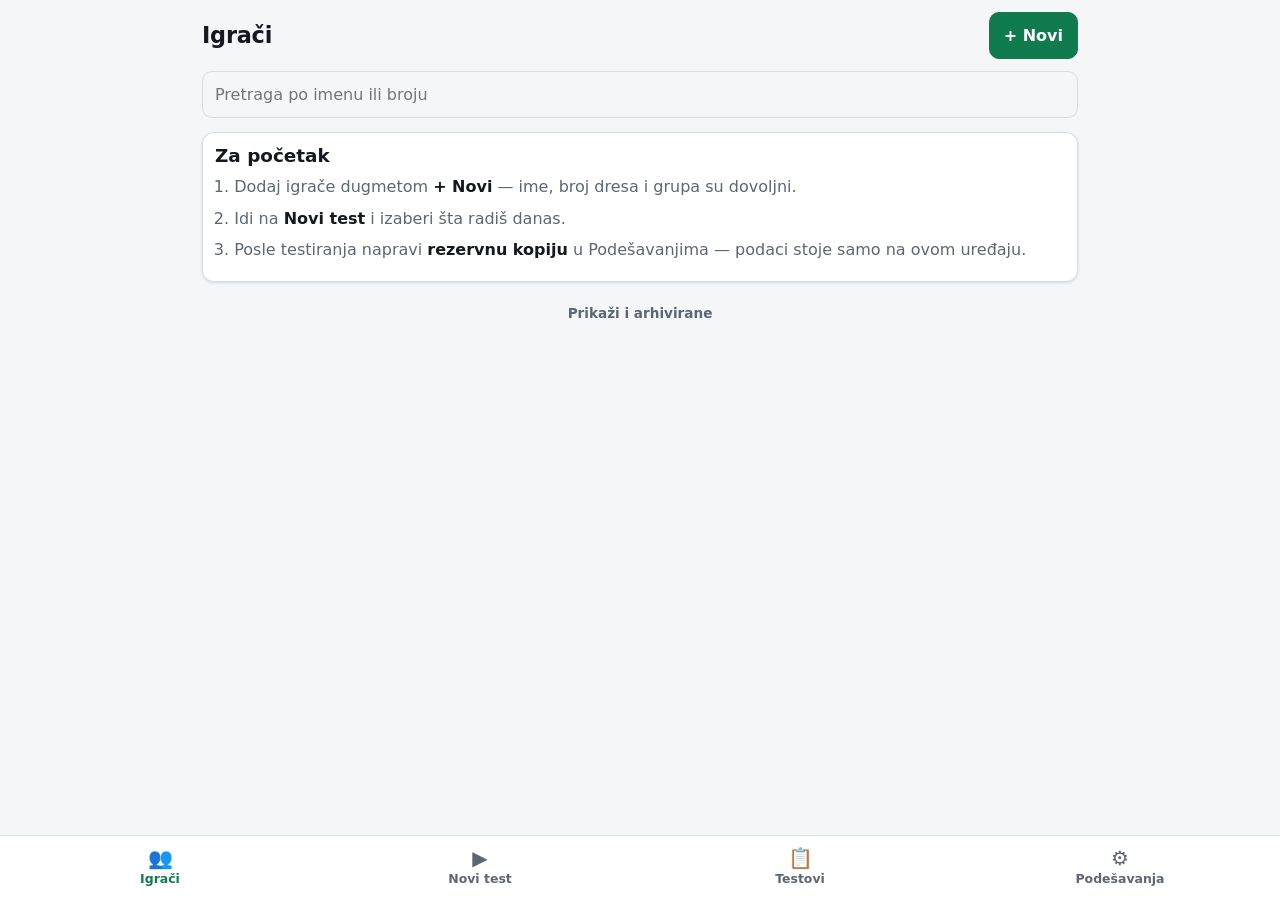
<file: index.html>
<!doctype html>
<html lang="sr">
<head>
<meta charset="utf-8">
<meta name="viewport" content="width=device-width, initial-scale=1, viewport-fit=cover">
<meta name="theme-color" content="#0f7b4f">
<meta name="mobile-web-app-capable" content="yes">
<meta name="apple-mobile-web-app-capable" content="yes">
<meta name="apple-mobile-web-app-status-bar-style" content="black-translucent">
<meta name="apple-mobile-web-app-title" content="Beep test">
<title>Beep test</title>
<link rel="manifest" href="manifest.webmanifest">
<link rel="icon" href="icons/ikona.svg" type="image/svg+xml">
<link rel="apple-touch-icon" href="icons/ikona-180.png">
<link rel="stylesheet" href="app.css">
</head>
<body>
<div id="app"></div>
<nav class="traka" id="traka"></nav>

<script src="js/protocol.js"></script>
<script src="js/testovi.js"></script>
<script src="js/data.js"></script>
<script src="js/uporedi.js"></script>
<script src="js/audio.js"></script>
<script src="js/run.js"></script>
<script src="js/app.js"></script>
<script>
if ('serviceWorker' in navigator && location.protocol !== 'file:') {
  /* Kad nova verzija preuzme stranicu, osvezi je jednom - inace bi trener
     gledao staru sve dok ne zatvori i ne otvori aplikaciju jos jednom.
     Usred testiranja se ne osvezava, da ne prekine merenje. */
  var osvezeno = false;
  /* Pri prvoj instalaciji nema sta da se osvezava - stranica je vec najnovija.
     Osvezava se samo kad je ranija verzija zaista smenjena novom. */
  var imaoKontrolu = !!navigator.serviceWorker.controller;
  navigator.serviceWorker.addEventListener('controllerchange', function () {
    if (!imaoKontrolu || osvezeno) return;
    if ((location.hash || '') === '#/tok') return;
    osvezeno = true;
    location.reload();
  });
  window.addEventListener('load', function () {
    navigator.serviceWorker.register('sw.js').then(function (reg) {
      reg.update();
    }).catch(function () { /* radi i bez toga */ });
  });
}
</script>
</body>
</html>
</file>
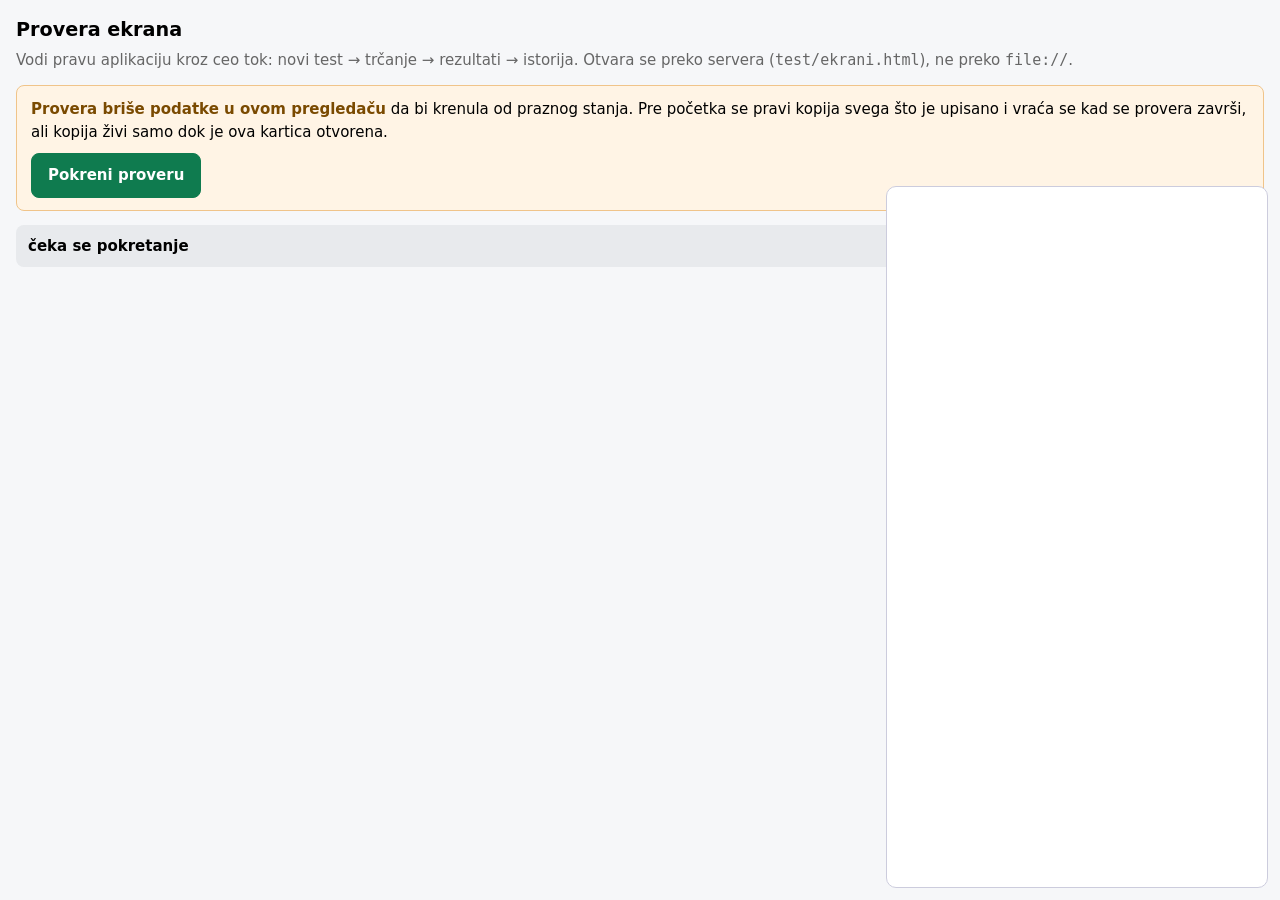
<file: test/ekrani.html>
<!doctype html>
<html lang="sr">
<head>
<meta charset="utf-8">
<meta name="viewport" content="width=device-width, initial-scale=1">
<title>Provera ekrana</title>
<style>
  body { font: 15px/1.5 system-ui, "Segoe UI", Roboto, Arial, sans-serif; margin: 0; padding: 16px; background: #f6f7f9; }
  h1 { font-size: 1.2rem; margin: 0 0 4px; }
  .slab { color: #666; margin-bottom: 14px; }
  #ishod { font-weight: 700; padding: 10px 12px; border-radius: 8px; margin-bottom: 14px; }
  #ishod.radi { background: #e8eaed; }
  #ishod.proslo { background: #d9f2e4; color: #0f5132; }
  #ishod.palo { background: #fadbd8; color: #7a1c12; }
  ol { margin: 0; padding-left: 22px; }
  li { margin-bottom: 3px; }
  li.ok::marker { color: #0f7b4f; }
  li.ne { color: #a4231a; font-weight: 600; }
  .korak { margin: 12px 0 4px; font-weight: 700; }
  #pazi { background: #fff4e5; border: 1px solid #f0c48a; border-radius: 8px; padding: 12px 14px; margin-bottom: 14px; }
  #pazi b { color: #7a4a00; }
  button { font: inherit; font-weight: 600; padding: 10px 16px; border-radius: 8px; border: 1px solid #bbb; background: #fff; cursor: pointer; }
  button.glavno { background: #0f7b4f; border-color: #0f7b4f; color: #fff; }
  iframe { position: fixed; right: 12px; bottom: 12px; width: 380px; height: 700px; border: 1px solid #ccd; border-radius: 10px; background: #fff; }
  @media (max-width: 900px) { iframe { position: static; width: 100%; height: 420px; margin-top: 16px; } }
</style>
</head>
<body>
<h1>Provera ekrana</h1>
<div class="slab">Vodi pravu aplikaciju kroz ceo tok: novi test → trčanje → rezultati → istorija.
Otvara se preko servera (<code>test/ekrani.html</code>), ne preko <code>file://</code>.</div>
<div id="pazi">
  <b>Provera briše podatke u ovom pregledaču</b> da bi krenula od praznog stanja.
  Pre početka se pravi kopija svega što je upisano i vraća se kad se provera završi,
  ali kopija živi samo dok je ova kartica otvorena.
  <div style="margin-top:10px">
    <button class="glavno" id="kreni">Pokreni proveru</button>
    <button id="vrati" style="display:none">Vrati moje podatke</button>
  </div>
</div>
<div id="ishod" class="radi">čeka se pokretanje</div>
<div id="spisak"></div>
<iframe id="app"></iframe>

<script>
(function () {
  'use strict';

  var spisak = document.getElementById('spisak');
  var ishod = document.getElementById('ishod');
  var palo = 0, proslo = 0;
  var lista = null;

  function korak(naslov) {
    var d = document.createElement('div');
    d.className = 'korak';
    d.textContent = naslov;
    spisak.appendChild(d);
    lista = document.createElement('ol');
    spisak.appendChild(lista);
  }

  function tvrdi(uslov, opis, dobijeno) {
    var li = document.createElement('li');
    li.className = uslov ? 'ok' : 'ne';
    li.textContent = opis + (uslov ? '' : '  →  dobijeno: ' + dobijeno);
    lista.appendChild(li);
    if (uslov) proslo++; else palo++;
  }

  function jednako(dobijeno, ocekivano, opis) {
    tvrdi(dobijeno === ocekivano, opis + ' (' + ocekivano + ')', JSON.stringify(dobijeno));
  }

  function kraj() {
    var vraceno = vratiKopiju();
    ishod.className = palo ? 'palo' : 'proslo';
    ishod.textContent = palo ? (palo + ' provera palo, ' + proslo + ' prošlo')
                             : ('sve prolazi — ' + proslo + ' provera');
    if (vraceno) {
      var nap = document.createElement('div');
      nap.className = 'slab';
      nap.textContent = 'Zatečeni podaci su vraćeni u pregledač.';
      ishod.parentNode.insertBefore(nap, ishod.nextSibling);
    }
    document.getElementById('pazi').style.display = 'none';
    document.title = (palo ? 'PALO ' + palo : 'PROSLO ' + proslo);
  }

  function posle(ms, fn) { setTimeout(fn, ms); }

  /* ---------- kopija zatecenih podataka ---------- */

  var KOPIJA = 'provera.kopija';

  function napraviKopiju() {
    var kopija = {};
    for (var i = 0; i < localStorage.length; i++) {
      var k = localStorage.key(i);
      kopija[k] = localStorage.getItem(k);
    }
    sessionStorage.setItem(KOPIJA, JSON.stringify(kopija));
  }

  function vratiKopiju() {
    var sirovo = sessionStorage.getItem(KOPIJA);
    if (!sirovo) return false;
    var kopija = JSON.parse(sirovo);
    localStorage.clear();
    Object.keys(kopija).forEach(function (k) { localStorage.setItem(k, kopija[k]); });
    sessionStorage.removeItem(KOPIJA);
    return true;
  }

  /* ---------- pomoc oko aplikacije u okviru ---------- */

  var okvir = document.getElementById('app');
  var w, d, vreme = 0;

  function nadjiDugme(tekst) {
    var dugmad = d.querySelectorAll('button');
    for (var i = 0; i < dugmad.length; i++) {
      if (dugmad[i].textContent.indexOf(tekst) >= 0) return dugmad[i];
    }
    return null;
  }
  function plocica(ime) {
    var sve = d.querySelectorAll('.plocica');
    for (var i = 0; i < sve.length; i++) {
      if (sve[i].textContent.indexOf(ime) >= 0) return sve[i];
    }
    return null;
  }
  function dodir(el) {
    el.dispatchEvent(new w.PointerEvent('pointerdown', { bubbles: true, pointerId: 1 }));
    el.dispatchEvent(new w.PointerEvent('pointerup', { bubbles: true, pointerId: 1 }));
    el.dispatchEvent(new w.MouseEvent('click', { bubbles: true }));
  }
  function kartica(ime) {
    var sve = d.querySelectorAll('.kartica[data-id]');
    for (var i = 0; i < sve.length; i++) {
      if (sve[i].textContent.indexOf(ime) >= 0) return sve[i];
    }
    return null;
  }

  okvir.onload = function () {
    w = okvir.contentWindow;
    d = okvir.contentDocument;
    w.onerror = function (m) { korak('greška u aplikaciji'); tvrdi(false, 'aplikacija je pukla', m); };
    try { w.localStorage.clear(); } catch (e) {}
    /* lazni sat i nem zvuk - provera ne sme da zavisi od zvucnika ni od 22 minuta */
    w.Zvuk.otkljucaj = function () {};
    w.Zvuk.now = function () { return vreme; };
    w.Zvuk.bip = function () {};
    w.Zvuk.otkazi = function () {};
    w.Zvuk.izgovori = function () {};
    w.confirm = function () { return true; };
    posle(100, pripremi);
  };

  /* ---------- 1. igraci ---------- */

  function pripremi() {
    w.DB.load();
    w.DB.dodajIgraca({ ime: 'Šoškić Đorđe', broj: '7', grupa: 'Kadeti', datumRodjenja: '2009-05-10' });
    w.DB.dodajIgraca({ ime: 'Cvetković Marko', broj: '9', grupa: 'Kadeti' });
    w.DB.dodajIgraca({ ime: 'Čolić Nikola', broj: '4', grupa: 'Kadeti' });
    w.DB.postavi('odbrojavanje', 0);
    w.location.hash = '#/podesavanja';
    posle(350, function () {
      w.location.hash = '#/igraci';
      posle(700, proveriSpisak);   // u hladnom pregledacu prvo crtanje kasni
    });
  }

  function proveriSpisak() {
    korak('1. Spisak igrača');
    var imena = [];
    d.querySelectorAll('#app .ime-igraca b').forEach(function (b) { imena.push(b.textContent); });
    tvrdi(imena.length === 3, 'prikazana su sva tri igrača (3)',
      imena.length + ' · u aplikaciji stoji: ' + d.getElementById('app').textContent.replace(/\s+/g, ' ').slice(0, 160));
    jednako(imena[0], 'Cvetković Marko', 'srpska latinica: C pre Č');
    jednako(imena[1], 'Čolić Nikola', 'pa Č');
    jednako(imena[2], 'Šoškić Đorđe', 'pa Š');
    w.location.hash = '#/novi/beep';      // priprema beep testa; #/novi je sad spisak testova
    posle(250, pokreniTest);
  }

  /* ---------- 2. pokretanje ---------- */

  function pokreniTest() {
    korak('2. Novi test');
    d.querySelector('#sve').click();
    posle(200, function () {
      var start = d.querySelector('#start');
      jednako(start.disabled, false, 'dugme za start je omogućeno kad ima izabranih');
      jednako(start.textContent, 'Pokreni test (3)', 'broji izabrane');
      start.click();
      posle(300, uTrci);
    });
  }

  /* ---------- 3. trcanje ---------- */

  function uTrci() {
    korak('3. Tok testa');
    jednako(w.location.hash, '#/tok', 'otvoren je ekran testiranja');
    jednako(d.querySelectorAll('.plocica').length, 3, 'svaki igrač ima svoju pločicu');

    var P = w.Protocol;
    vreme = P.SHUTTLES[19].endAt + 0.1;          // 20 zavrsenih deonica
    posle(300, function () {
      jednako(d.querySelector('#tNivo').textContent, P.fmtLevel(P.toLevelShuttle(20).level, P.toLevelShuttle(20).shuttle + 1),
        'zaglavlje pokazuje deonicu koja je u toku');

      dodir(plocica('Šoškić'));                   // prvi dodir = opomena
      posle(250, function () {
        var pl = plocica('Šoškić');
        tvrdi(pl.className.indexOf('opomena') >= 0, 'prvi dodir daje opomenu', pl.className);
        tvrdi(pl.textContent.indexOf('stigao') >= 0, 'nudi se dugme „✓ stigao"', pl.textContent);

        dodir(plocica('Cvetković'));
        posle(250, function () {
          var c = plocica('Cvetković');
          var stigao = c.querySelector('button[data-akcija="stigao"]');
          tvrdi(!!stigao, 'i drugi igrač ima dugme „stigao"', c.textContent);
          dodir(stigao);                          // ipak je stigao na liniju
          posle(250, function () {
            tvrdi(plocica('Cvetković').className.indexOf('opomena') < 0,
              'posle „stigao" igrač je opet u trci', plocica('Cvetković').className);

            vreme = P.SHUTTLES[24].endAt + 0.1;   // pet deonica kasnije
            posle(300, function () {
              dodir(plocica('Šoškić'));           // drugi dodir = ispao
              posle(250, function () {
                tvrdi(plocica('Šoškić').className.indexOf('ispao') >= 0,
                  'drugi dodir znači ispadanje', plocica('Šoškić').className);
                zavrsiTest();
              });
            });
          });
        });
      });
    });
  }

  function zavrsiTest() {
    d.querySelector('#tZavrsi').click();
    posle(400, sazetak);
  }

  /* ---------- 4. rezultati ---------- */

  function sazetak() {
    korak('4. Ekran rezultata');
    jednako(w.location.hash, '#/sazetak', 'posle kraja se otvara ekran rezultata');
    var kartice = d.querySelectorAll('.kartica[data-id]');
    jednako(kartice.length, 3, 'svaki igrač ima svoj red');
    tvrdi(kartice[0].textContent.indexOf('Cvetković') >= 0 || kartice[0].textContent.indexOf('Čolić') >= 0,
      'poredak ide od boljeg rezultata', kartice[0].textContent.slice(0, 40));

    var k = kartica('Šoškić');
    var P = w.Protocol;
    var pre = k.querySelector('.krupno').textContent;
    jednako(pre, P.fmtLevel(P.toLevelShuttle(20).level, P.toLevelShuttle(20).shuttle),
      'upisan je rezultat iz trenutka opomene, ne ispadanja');

    var brojDresa = k.querySelector('span.slab') ? k.querySelector('span.slab').textContent : '(nema)';
    var metriPre = k.querySelector('div.slab').textContent;

    k.querySelector('button[data-akcija="plus"]').click();
    posle(200, function () {
      var posleKlika = k.querySelector('.krupno').textContent;
      tvrdi(posleKlika !== pre, 'dugme + pomera rezultat za deonicu', posleKlika);
      jednako(k.querySelector('span.slab').textContent, brojDresa,
        'broj dresa ostaje broj dresa posle +');
      tvrdi(k.querySelector('div.slab').textContent !== metriPre,
        'red sa metrima i vremenom se osvežava', k.querySelector('div.slab').textContent);

      k.querySelector('button[data-akcija="minus"]').click();
      posle(200, function () {
        jednako(k.querySelector('.krupno').textContent, pre, 'dugme − vraća nazad');

        var izbor = k.querySelector('select[data-akcija="status"]');
        izbor.value = 'povreda';
        izbor.dispatchEvent(new w.Event('change', { bubbles: true }));
        var beleska = k.querySelector('input[data-akcija="beleska"]');
        beleska.value = 'zategao zadnju ložu';
        beleska.dispatchEvent(new w.Event('change', { bubbles: true }));

        d.querySelector('#snaziv').value = 'Jesenje merenje';
        d.querySelector('#sacuvajTest').click();
        posle(400, istorija);
      });
    });
  }

  /* ---------- 5. istorija ---------- */

  function istorija() {
    korak('5. Istorija');
    tvrdi(w.location.hash.indexOf('#/test/') === 0, 'posle čuvanja se otvara sačuvani test', w.location.hash);

    var testovi = w.DB.testovi();
    jednako(testovi.length, 1, 'testiranje je upisano u istoriju');
    jednako(testovi[0].naziv, 'Jesenje merenje', 'naziv sa ekrana je sačuvan');
    jednako(testovi[0].rezultati.length, 3, 'sva tri rezultata su unutra');

    var soskic = null;
    testovi[0].rezultati.forEach(function (r) { if (r.ime.indexOf('Šoškić') >= 0) soskic = r; });
    jednako(soskic.status, 'povreda', 'promenjen status je sačuvan');
    jednako(soskic.beleska, 'zategao zadnju ložu', 'beleška je sačuvana, sa našim slovima');
    jednako(soskic.ukupnoDeonica, 20, 'rezultat je onaj koji je stajao na ekranu');
    jednako(soskic.metara, 400, 'metri prate deonice');
    tvrdi(soskic.vo2max > 20 && soskic.vo2max < 70, 'VO2max je upisan', soskic.vo2max);
    tvrdi(soskic.vo2maxLeger != null, 'igrač sa datumom rođenja ima i Légerovu procenu', soskic.vo2maxLeger);
    jednako(w.DB.ucitajTok(), null, 'započeti test je obrisan pošto je sačuvan');

    var csv = w.DB.csv();
    tvrdi(csv.indexOf('Šoškić Đorđe') >= 0, 'CSV sadrži igrača', csv.slice(0, 80));
    tvrdi(csv.indexOf('zategao zadnju ložu') >= 0, 'CSV sadrži belešku', '-');

    var red = d.querySelectorAll('.tabela tbody tr, .tabela tr');
    tvrdi(red.length >= 3, 'ekran testiranja prikazuje rezultate', red.length);

    w.location.hash = '#/testovi';
    posle(300, karton);
  }

  /* ---------- 6. karton igraca ---------- */

  function karton() {
    korak('6. Karton igrača');
    var tekst = d.getElementById('app').textContent;
    tvrdi(tekst.indexOf('Jesenje merenje') >= 0, 'testiranje se vidi u spisku testiranja', tekst.slice(0, 60));

    var soskic = null;
    w.DB.igraci().forEach(function (p) { if (p.ime.indexOf('Šoškić') >= 0) soskic = p; });
    w.location.hash = '#/igrac/' + soskic.id;
    posle(300, function () {
      var t = d.getElementById('app').textContent;
      tvrdi(t.indexOf('Šoškić Đorđe') >= 0, 'otvoren je karton igrača', t.slice(0, 40));
      tvrdi(t.indexOf('Jesenje merenje') >= 0, 'u kartonu stoji odrađeno testiranje', '-');
      jednako(w.DB.rezultatiIgraca(soskic.id).length, 1, 'rezultat je vezan za igrača');
      tvrdi(!d.querySelector('svg.grafikon'), 'posle prvog testa grafikona jos nema', 'nacrtan je');
      tvrdi(t.indexOf('od drugog merenja') >= 0, 'piše zašto grafikona još nema', t.replace(/\s+/g, ' ').slice(0, 160));
      drugiTest(soskic);
    });
  }

  /* posle drugog testiranja grafikon ima sta da nacrta */
  function drugiTest(soskic) {
    var stari = w.DB.testovi()[0];
    var noviRez = JSON.parse(JSON.stringify(stari.rezultati));
    noviRez.forEach(function (r) { r.ukupnoDeonica += 8; r.metara = r.ukupnoDeonica * 20; });
    w.DB.sacuvajTest({ naziv: 'Zimsko merenje', datum: '2026-12-01T10:00:00.000Z', rezultati: noviRez });   // kasniji datum: napredak
    w.location.hash = '#/igraci';
    posle(200, function () {
      w.location.hash = '#/igrac/' + soskic.id;
      posle(300, function () {
        tvrdi(!!d.querySelector('svg.grafikon'), 'posle drugog testa grafikon je nacrtan', '-');
        var tacke = d.querySelector('polyline.linija');
        tvrdi(tacke && tacke.getAttribute('points').split(' ').length === 2,
          'linija spaja oba merenja', tacke ? tacke.getAttribute('points') : '(nema linije)');
        var t = d.getElementById('app').textContent;
        tvrdi(/u odnosu na prethodni/.test(t) && /bolje za 8 deonica/.test(t),
          'pise koliko je napredovao i u kom smeru', t.replace(/\s+/g, ' ').slice(0, 200));
        posle(100, oporavak);
      });
    });
  }

  /* ---------- 7. oporavak zapocetog testa ---------- */

  function oporavak() {
    korak('7. Oporavak posle osvežavanja');
    w.DB.sacuvajTok({
      id: 'tok-proba', naziv: 'Prekinuti test', datum: new Date().toISOString(),
      status: 'pauza', pauzaElapsed: 120, opomena: true, najava: false, odbrojavanje: 0,
      ucesnici: [{ igracId: 'x', ime: 'Šoškić Đorđe', status: 'aktivan' }]
    });
    w.location.hash = '#/igraci';
    posle(200, function () {
      w.location.hash = '#/novi';
      posle(300, function () {
        var nastavi = d.querySelector('#nastaviTok');
        tvrdi(!!nastavi, 'na ekranu Novi test se nudi „Nastavi"', d.getElementById('app').textContent.slice(0, 60));
        var tekst = d.getElementById('app').textContent;
        tvrdi(tekst.indexOf('Prekinuti test') >= 0, 'piše koji je test prekinut', '-');
        if (nastavi) {
          nastavi.click();
          posle(300, function () {
            jednako(w.location.hash, '#/tok', 'nastavak vraća na ekran testiranja');
            tvrdi(d.querySelectorAll('.plocica').length === 1, 'učesnici prekinutog testa su vraćeni',
              d.querySelectorAll('.plocica').length);
            var pauza = d.querySelector('#tPauza');
            jednako(pauza ? pauza.textContent : '(nema)', 'Nastavi', 'test čeka u pauzi, ne kreće sam');
            izborTesta();
          });
        } else {
          kraj();
        }
      });
    });
  }

  document.getElementById('kreni').addEventListener('click', pokreni);
  document.getElementById('vrati').addEventListener('click', function () {
    document.getElementById('pazi').innerHTML = vratiKopiju()
      ? '<b>Podaci su vraćeni.</b>' : '<b>Kopije nema.</b>';
  });

  /* ---------- 8. drugi test: izbor i unos ---------- */

  function izborTesta() {
    korak('8. Izbor testa');
    w.DB.obrisiTok();                       // prekinuti beep test nam vise ne treba
    w.location.hash = '#/igraci';
    posle(200, function () {
      w.location.hash = '#/novi';
      posle(300, function () {
        var tekst = d.getElementById('app').textContent;
        ['Izdržljivost', 'Skok', 'Brzina', 'Agilnost', 'Merenje'].forEach(function (g) {
          tvrdi(tekst.indexOf(g) >= 0, 'ponuđena je grupa „' + g + '"', '-');
        });
        tvrdi(tekst.indexOf('Sprint 20 m') >= 0 && tekst.indexOf('Lane agility') >= 0 && tekst.indexOf('Beep test') >= 0,
          'ponuđeni su i beep i novi testovi', tekst.slice(0, 80));
        tvrdi(tekst.indexOf('rađeno') >= 0, 'piše koji je test već rađen', '-');

        var veze = d.querySelectorAll('#app a[href^="#/unos/"]');
        tvrdi(veze.length >= 8, 'svaki test bez protokola vodi na unos', veze.length);
        var beep = d.querySelector('#app a[href="#/novi/beep"]');
        tvrdi(!!beep, 'beep test vodi na svoj ekran pripreme', '-');

        w.location.hash = '#/unos/sprint-20';
        posle(350, unosSprinta);
      });
    });
  }

  function unosSprinta() {
    korak('9. Unos rezultata sprinta');
    var kartice = d.querySelectorAll('.kartica.unos[data-id]');
    jednako(kartice.length, 3, 'svaki igrač ima svoj red za unos');
    var polja = kartice[0].querySelectorAll('input[data-pokusaj]');
    jednako(polja.length, 3, 'sprint 20 m ima tri pokušaja');
    tvrdi(!!kartice[0].querySelector('button[data-stoperica]'),
      'uz svaki pokušaj stoji štoperica', kartice[0].innerHTML.slice(0, 80));
    merenjeStopericom();
  }

  /* Stoperica: kreni, sacekaj, stani, upisi - sa pravim protokom vremena. */
  function merenjeStopericom() {
    korak('9a. Štoperica');
    var kartice = d.querySelectorAll('.kartica.unos[data-id]');
    kartice[0].querySelector('button[data-stoperica="0"]').click();
    posle(200, function () {
      var omot = d.querySelector('.stoperica');
      tvrdi(!!omot, 'štoperica se otvara preko celog ekrana', '-');
      if (!omot) { rucniUnos(); return; }
      tvrdi(omot.textContent.indexOf('1. pokušaj') >= 0, 'piše za koji je pokušaj', omot.textContent.slice(0, 60));
      tvrdi(omot.textContent.indexOf('0,2 s') >= 0, 'upozorava na grešku merenja rukom', '-');
      omot.querySelector('#sKreni').click();
      posle(500, function () {
        var omot2 = d.querySelector('.stoperica');
        var pre = omot2.querySelector('#sVreme').textContent;
        tvrdi(pre !== '0,00', 'vreme teče dok štoperica radi', pre);
        omot2.querySelector('#sStani').click();
        posle(200, function () {
          var omot3 = d.querySelector('.stoperica');
          var stalo = omot3.querySelector('#sVreme').textContent;
          var broj = Number(stalo.replace(',', '.'));
          tvrdi(broj > 0.3 && broj < 1.5, 'izmereno je oko pola sekunde koliko je i čekano', stalo);
          var opet = omot3.querySelector('#sVreme').textContent;
          tvrdi(opet === stalo, 'posle „Stani" vreme više ne teče', opet + ' / ' + stalo);
          omot3.querySelector('#sUpisi').click();
          posle(200, function () {
            tvrdi(!d.querySelector('.stoperica'), 'posle upisa se štoperica zatvara', '-');
            var polje = d.querySelectorAll('.kartica.unos[data-id]')[0].querySelectorAll('input[data-pokusaj]')[0];
            tvrdi(polje.value.indexOf(',') > 0, 'izmereno vreme je upisano u polje, sa zarezom', polje.value);
            tvrdi(Math.abs(Number(polje.value.replace(',', '.')) - broj) < 0.01,
              'u polju stoji baš ono što je štoperica pokazala', polje.value + ' / ' + stalo);
            var najbolji = d.querySelectorAll('.kartica.unos[data-id]')[0].querySelector('[data-polje="najbolji"]').textContent;
            tvrdi(najbolji.indexOf('s') > 0, 'najbolji se odmah preračunava', najbolji);
            rucniUnos();
          });
        });
      });
    });
  }

  function rucniUnos() {
    korak('9b. Ručni unos');
    var kartice = d.querySelectorAll('.kartica.unos[data-id]');
    var polja = kartice[0].querySelectorAll('input[data-pokusaj]');

    /* prvi igrac: tri pokusaja, sa zarezom kao na nasoj tastaturi */
    upisi(polja[0], '3,21');
    upisi(polja[1], '3,09');
    upisi(polja[2], '3,15');
    jednako(kartice[0].querySelector('[data-polje="najbolji"]').textContent, '3,09 s',
      'odmah se vidi najbolji, a kod sprinta je to najkraće vreme');

    /* drugi igrac: samo jedan pokusaj */
    upisi(kartice[1].querySelectorAll('input[data-pokusaj]')[0], '3.44');
    /* treci igrac: nista - ne sme da se sacuva */

    d.querySelector('#unaziv').value = 'Sprint u utorak';
    d.querySelector('#usacuvaj').click();
    posle(400, proveriSprint);
  }

  function upisi(polje, tekst) {
    polje.value = tekst;
    polje.dispatchEvent(new w.Event('input', { bubbles: true }));
  }

  function proveriSprint() {
    korak('10. Sprint u istoriji');
    tvrdi(w.location.hash.indexOf('#/test/') === 0, 'posle čuvanja se otvara sačuvani test', w.location.hash);

    var sprint = null;
    w.DB.testovi().forEach(function (t) { if (t.vrsta === 'sprint-20') sprint = t; });
    tvrdi(!!sprint, 'sprint je upisan kao svoja vrsta testa', '-');
    if (!sprint) { kraj(); return; }
    jednako(sprint.naziv, 'Sprint u utorak', 'naziv sa ekrana');
    jednako(sprint.rezultati.length, 2, 'igrač bez ijednog upisanog pokušaja se ne čuva');

    var prvi = sprint.rezultati[0];
    assertBroj(prvi.najbolji, 3.09, 'najbolji je najkraće vreme');
    assertBroj(prvi.pokusaji[0], 3.21, 'zarez je pročitan kao decimalni zarez');
    jednako(prvi.status, 'zavrsio', 'unos daje status „završio"');

    var tekst = d.getElementById('app').textContent;
    tvrdi(tekst.indexOf('3,09 s') >= 0, 'na ekranu testa stoji rezultat sa jedinicom', tekst.slice(0, 120));
    tvrdi(tekst.indexOf('Sprint 20 m') >= 0, 'piše koja je vrsta testa', '-');
    var redovi = d.querySelectorAll('.tabela tr');
    tvrdi(redovi.length >= 3, 'tabela ima zaglavlje i oba rezultata', redovi.length);
    var prviRed = redovi[1].textContent;
    tvrdi(prviRed.indexOf('3,09') >= 0, 'poredak ide od najbržeg', prviRed);

    var csv = w.DB.csvTesta(sprint);
    tvrdi(csv.split('\r\n')[0] === 'datum;test;igrac;broj;grupa;rezultat;pokusaj_1;pokusaj_2;pokusaj_3;status;beleska',
      'CSV sprinta ima kolone sprinta, ne beep testa', csv.split('\r\n')[0]);

    posle(100, dvaTestaUKartonu);
  }

  function assertBroj(dobijeno, ocekivano, opis) {
    tvrdi(Math.abs(Number(dobijeno) - ocekivano) < 1e-9, opis + ' (' + ocekivano + ')', dobijeno);
  }

  function dvaTestaUKartonu() {
    korak('11. Karton sa dva različita testa');
    /* spisak ide po latinici (Cvetković, Čolić, Šoškić), pa je sprint upisan
       prvoj dvojici - karton gledamo kod onog ko ima oba testa */
    var igrac = null;
    w.DB.igraci().forEach(function (p) { if (p.ime.indexOf('Cvetković') >= 0) igrac = p; });
    /* drugi sprint, kasnije i sporije - da se vidi da aplikacija zna smer */
    w.DB.sacuvajTest({
      vrsta: 'sprint-20', naziv: 'Sprint u decembru', datum: '2026-12-05T10:00:00.000Z',
      rezultati: [{ igracId: igrac.id, ime: igrac.ime, pokusaji: [3.30], najbolji: 3.30, status: 'zavrsio' }]
    });
    w.location.hash = '#/igraci';
    posle(200, function () {
      w.location.hash = '#/igrac/' + igrac.id;
      posle(350, function () {
        var naslovi = Array.prototype.map.call(d.querySelectorAll('#app h2'), function (h) { return h.textContent; });
        tvrdi(naslovi.indexOf('Beep test') >= 0, 'karton ima karticu za beep test', naslovi.join(', '));
        tvrdi(naslovi.indexOf('Sprint 20 m') >= 0, 'i zasebnu karticu za sprint', naslovi.join(', '));
        var tekst = d.getElementById('app').textContent;
        tvrdi(tekst.indexOf('3,09 s') >= 0, 'u kartonu stoji vreme sprinta', '-');
        tvrdi(tekst.indexOf('niže je bolje') >= 0,
          'uz grafikon sprinta piše da je niže bolje', '-');
        tvrdi(/slabije za 0,21 s/.test(tekst),
          'sporije vreme je slabiji rezultat, iako je broj veći', tekst.replace(/\s+/g, ' ').slice(0, 220));
        merenjeTela(igrac);
      });
    });
  }

  /* ---------- 12. merenje tela ---------- */

  function merenjeTela(igrac) {
    korak('12. Merenje tela');
    w.DB.izmeniIgraca(igrac.id, { visina: '190', tezina: '80' });
    w.location.hash = '#/igraci';
    posle(200, function () {
      w.location.hash = '#/unos/mere';
      posle(350, function () {
        var kart = null;
        Array.prototype.forEach.call(d.querySelectorAll('.kartica.unos[data-id]'), function (k) {
          if (k.getAttribute('data-id') === igrac.id) kart = k;
        });
        tvrdi(!!kart, 'igrač ima red za merenje', '-');
        if (!kart) { kraj(); return; }

        var polja = kart.querySelectorAll('input[data-mera]');
        jednako(polja.length, 4, 'meri se visina, težina, raspon i dohvat');
        tvrdi(!kart.querySelector('button[data-stoperica]'), 'merenje nema štopericu', '-');
        var visina = kart.querySelector('input[data-mera="visina"]');
        jednako(visina.value, '190', 'zatečena visina iz kartona je već ponuđena');
        jednako(kart.querySelector('input[data-mera="tezina"]').value, '80', 'i težina');

        upisi(visina, '192,5');
        upisi(kart.querySelector('input[data-mera="tezina"]'), '84');
        upisi(kart.querySelector('input[data-mera="raspon"]'), '201');
        upisi(kart.querySelector('input[data-mera="dohvat"]'), '252');
        d.querySelector('#unaziv').value = 'Merenje u decembru';
        d.querySelector('#usacuvaj').click();
        posle(400, function () { proveriMerenje(igrac); });
      });
    });
  }

  function proveriMerenje(igrac) {
    korak('13. Merenje u kartonu igrača');
    var p = w.DB.igrac(igrac.id);
    jednako(p.visina, '192.5', 'izmerena visina je upisana i u karton');
    jednako(p.tezina, '84', 'i težina');

    var zadnje = w.DB.poslednjeMerenje(igrac.id);
    tvrdi(!!zadnje, 'merenje je sačuvano kao svoj test', '-');
    jednako(zadnje.vrednosti.raspon, 201, 'raspon ruku stoji u merenju');
    jednako(zadnje.vrednosti.dohvat, 252, 'i dohvat');

    w.location.hash = '#/igraci';
    posle(200, function () {
      w.location.hash = '#/igrac/' + igrac.id;
      posle(350, function () {
        var tekst = d.getElementById('app').textContent.replace(/\s+/g, ' ');
        tvrdi(tekst.indexOf('192.5 cm') >= 0, 'karton pokazuje novu visinu', tekst.slice(0, 140));
        tvrdi(tekst.indexOf('84 kg') >= 0, 'i novu težinu', '-');
        tvrdi(/raspon ruku 201,0 cm/.test(tekst), 'i raspon ruku iz merenja', tekst.slice(0, 200));
        tvrdi(/dohvat u stojećem stavu 252,0 cm/i.test(tekst), 'i dohvat', '-');
        tvrdi(tekst.indexOf('mereno') >= 0, 'piše kad je mereno', '-');
        var naslovi = Array.prototype.map.call(d.querySelectorAll('#app h2'), function (h) { return h.textContent; });
        tvrdi(naslovi.indexOf('Merenje (antropometrija)') >= 0,
          'merenje ima i svoju karticu sa istorijom', naslovi.join(', '));
        opomenaZaKopiju();
      });
    });
  }

  /* ---------- 14. opomena za rezervnu kopiju ---------- */

  function opomenaZaKopiju() {
    korak('14. Rezervna kopija');
    w.location.hash = '#/igraci';
    posle(200, function () {
      w.location.hash = '#/testovi';
      posle(300, function () {
        var tekst = d.getElementById('app').textContent;
        tvrdi(tekst.indexOf('nije nigde kopirana') >= 0,
          'spisak testiranja opominje da evidencija nije kopirana', tekst.slice(0, 120));
        tvrdi(!!d.querySelector('.opomena-kopija a[href="#/podesavanja"]'),
          'opomena vodi pravo na pravljenje kopije', '-');

        w.location.hash = '#/podesavanja';
        posle(300, function () {
          var t2 = d.getElementById('app').textContent;
          tvrdi(t2.indexOf('Poslednja kopija: nikad') >= 0, 'podešavanja kažu da kopije nema', t2.slice(0, 200));
          /* broj verzije se menja svakom objavom - proverava se da stoji, ne koji je */
          /* textContent spaja reči bez razmaka, pa granica reči ovde ne važi */
          tvrdi(/Verzija/.test(t2) && /v\d+/.test(t2), 'piše koja je verzija', t2.slice(-120));

          /* Kao da je kopija napravljena posle svih testiranja. Proba ih pravi
             sa datumima u buducnosti, pa zapamtiKopiju() sa danasnjim danom ne
             bi pokrila poslednje testiranje - a to je ispravno ponasanje. */
          w.DB.postavi('poslednjaKopija', '2027-01-01T00:00:00.000Z');
          w.location.hash = '#/igraci';
          posle(200, function () {
            w.location.hash = '#/testovi';
            posle(300, function () {
              tvrdi(d.getElementById('app').textContent.indexOf('nije nigde kopirana') < 0,
                'posle kopije opomene nema', 'jos stoji');
              kraj();
            });
          });
        });
      });
    });
  }

  function pokreni() {
    document.getElementById('kreni').disabled = true;
    ishod.textContent = 'radi…';
    napraviKopiju();
    okvir.src = '../index.html#/igraci';
    posle(120000, isteklo);
  }

  /* ako je ranija provera prekinuta, podaci cekaju da budu vraceni */
  if (sessionStorage.getItem(KOPIJA)) {
    document.getElementById('vrati').style.display = '';
  }
  if (/[?&]auto=1/.test(location.search)) pokreni();

  function isteklo() {
    if (document.title === 'Provera ekrana') {
      korak('kraj');
      tvrdi(false, 'provera nije stigla do kraja', 'zaglavila se');
      kraj();
    }
  }
})();
</script>
</body>
</html>
</file>
<file: app.css>
/* Beep test - izgled je podesen za telefon u ruci trenera:
   krupna slova, velike dodirne mete, dobar kontrast i po suncu. */

:root {
  --poz: #f5f6f8;
  --kartica: #ffffff;
  --tekst: #14181f;
  --tekst-slab: #5d6674;
  --ivica: #d8dde5;
  --glavna: #0f7b4f;
  --glavna-tamna: #0a5c3b;
  --upozorenje: #d9a213;
  --opasnost: #c92c2c;
  --plava: #1f6feb;
  --senka: 0 1px 3px rgba(0, 0, 0, .12);
  --r: 12px;

  /* skala slova - da se glavno razlikuje od uzgrednog */
  --f-xs: .78rem;
  --f-s: .875rem;
  --f-l: 1.15rem;
  --f-xl: 1.4rem;
  --f-2xl: 2rem;
  --f-3xl: 3.2rem;

  /* grupe testova - boja nosi znacenje, nije ukras */
  --g-izdrzljivost: #0f7b4f;
  --g-skok: #7b3fb0;
  --g-brzina: #1f6feb;
  --g-agilnost: #c2681a;
  --g-merenje: #5d6674;
  --akcenat: var(--glavna);
}

@media (prefers-color-scheme: dark) {
  :root {
    --poz: #11151b;
    --kartica: #1a2029;
    --tekst: #eef2f7;
    --tekst-slab: #9aa5b4;
    --ivica: #2c3542;
    --glavna: #24a76c;
    --glavna-tamna: #1b8557;
    --upozorenje: #e6b422;
    --opasnost: #e0524f;
    --plava: #4b8ef7;
    --senka: none;
    --g-izdrzljivost: #24a76c;
    --g-skok: #a879dd;
    --g-brzina: #4b8ef7;
    --g-agilnost: #e0913f;
    --g-merenje: #9aa5b4;
  }
}

* { box-sizing: border-box; -webkit-tap-highlight-color: transparent; }

html, body {
  margin: 0;
  padding: 0;
  background: var(--poz);
  color: var(--tekst);
  font-family: system-ui, -apple-system, "Segoe UI", Roboto, Arial, sans-serif;
  font-size: 16px;
  line-height: 1.45;
  overscroll-behavior-y: none;
}

body { padding-bottom: env(safe-area-inset-bottom); }

h1, h2, h3 { margin: 0 0 .5rem; line-height: 1.2; }
h1 { font-size: var(--f-xl); letter-spacing: -.01em; }
h2 { font-size: var(--f-l); }
p { margin: 0 0 .75rem; }
a { color: var(--plava); }

/* ---------- okvir ---------- */

#app { max-width: 900px; margin: 0 auto; padding: 12px 12px 88px; }
.zaglavlje {
  display: flex; align-items: center; gap: 10px;
  margin-bottom: 12px; min-height: 40px;
}
.zaglavlje h1 { flex: 1; margin: 0; }

.traka {
  position: fixed; left: 0; right: 0; bottom: 0; z-index: 20;
  display: flex; background: var(--kartica);
  border-top: 1px solid var(--ivica);
  padding-bottom: env(safe-area-inset-bottom);
}
.traka a {
  flex: 1; text-align: center; padding: 10px 4px 12px;
  color: var(--tekst-slab); text-decoration: none;
  font-size: .78rem; font-weight: 600;
}
.traka a .ikona { display: block; font-size: 1.25rem; line-height: 1.5rem; }
.traka a.aktivna { color: var(--glavna); }

/* ---------- osnovni elementi ---------- */

.kartica {
  background: var(--kartica); border: 1px solid var(--ivica);
  border-radius: var(--r); padding: 12px; margin-bottom: 10px;
  box-shadow: var(--senka);
}
/* boja grupe testa - leva traka na kartici, tacka u spisku */
.g-izdrzljivost { --akcenat: var(--g-izdrzljivost); }
.g-skok { --akcenat: var(--g-skok); }
.g-brzina { --akcenat: var(--g-brzina); }
.g-agilnost { --akcenat: var(--g-agilnost); }
.g-merenje { --akcenat: var(--g-merenje); }
.kartica[class*="g-"] { border-left: 3px solid var(--akcenat); }
.stavka .tacka {
  flex: none; width: 10px; height: 10px; border-radius: 50%;
  background: var(--akcenat); margin-right: 2px;
}

.kartica.klik { cursor: pointer; }
.kartica.klik:active { transform: scale(.995); }

.red { display: flex; align-items: center; gap: 10px; }
.red .rast { flex: 1; min-width: 0; }
.slab { color: var(--tekst-slab); font-size: var(--f-s); }
.krupno { font-size: var(--f-2xl); font-weight: 700; font-variant-numeric: tabular-nums; line-height: 1.1; letter-spacing: -.02em; }
.ogroman { font-size: var(--f-3xl); font-weight: 800; font-variant-numeric: tabular-nums; line-height: 1; letter-spacing: -.03em; }
.skraceno { overflow: hidden; text-overflow: ellipsis; white-space: nowrap; }
/* rezultat uz ime: broj drzi svoju sirinu, ime se prelama umesto da se sece */
.ishod { flex: none; text-align: right; min-width: 5.5rem; }
.razmak { margin-top: 14px; }
.sredina { text-align: center; }

button, .dugme {
  font: inherit; font-weight: 600;
  border: 1px solid var(--ivica); background: var(--kartica); color: var(--tekst);
  border-radius: 10px; padding: 11px 14px; min-height: 46px;
  cursor: pointer; text-decoration: none; display: inline-flex;
  align-items: center; justify-content: center; gap: 6px;
}
button:active, .dugme:active { filter: brightness(.94); }
button.glavno, .dugme.glavno { background: var(--glavna); border-color: var(--glavna); color: #fff; }
button.opasno { background: var(--opasnost); border-color: var(--opasnost); color: #fff; }
button.tiho { background: transparent; border-color: transparent; color: var(--tekst-slab); }
button.malo { min-height: 36px; padding: 6px 10px; font-size: .85rem; }
button[disabled] { opacity: .45; pointer-events: none; }
.dugmad { display: flex; gap: 8px; flex-wrap: wrap; }
.dugmad.puno button, .dugmad.puno .dugme { flex: 1; }

label { display: block; font-size: .85rem; color: var(--tekst-slab); margin: 10px 0 4px; }
input, select, textarea {
  font: inherit; width: 100%; padding: 11px 12px; min-height: 46px;
  border: 1px solid var(--ivica); border-radius: 10px;
  background: var(--poz); color: var(--tekst);
}
textarea { min-height: 70px; }
input[type="checkbox"] { width: auto; min-height: 0; }

.znak {
  display: inline-block; padding: 2px 8px; border-radius: 999px;
  font-size: .74rem; font-weight: 700; border: 1px solid var(--ivica);
  color: var(--tekst-slab); white-space: nowrap;
}
.znak.zeleno { background: var(--glavna); border-color: var(--glavna); color: #fff; }
.znak.zuto { background: var(--upozorenje); border-color: var(--upozorenje); color: #241c00; }
.znak.crveno { background: var(--opasnost); border-color: var(--opasnost); color: #fff; }

.prazno { text-align: center; color: var(--tekst-slab); padding: 32px 12px; }

/* gde igrac stoji u grupi */
.poredjenje {
  margin-top: 10px; padding-top: 10px; border-top: 1px solid var(--ivica);
  text-align: center;
}

/* izvestaj - i na ekranu i na papiru */
.tabela td.bolje { color: var(--glavna); font-weight: 700; }
.tabela td.slabije { color: var(--opasnost); }
@media print {
  .traka, .bez-stampe, .poruka { display: none !important; }
  body, .kartica { background: #fff; color: #000; box-shadow: none; }
  #app { padding: 0; max-width: none; }
  .kartica { border: 1px solid #bbb; break-inside: avoid; }
  .tabela td.bolje { color: #000; }
  .tabela td.slabije { color: #000; }
}
.uputstvo ol { margin: 0; padding-left: 1.2rem; }
.uputstvo li { margin-bottom: 8px; color: var(--tekst-slab); }
.uputstvo li b { color: var(--tekst); }

/* ---------- izbor ucesnika ---------- */

.izbor { display: grid; grid-template-columns: repeat(auto-fill, minmax(150px, 1fr)); gap: 8px; }
.izbor .stavka {
  display: flex; align-items: center; gap: 8px; padding: 10px;
  border: 1px solid var(--ivica); border-radius: 10px; background: var(--kartica);
  cursor: pointer; user-select: none;
}
.izbor .stavka.cekirana { border-color: var(--glavna); box-shadow: inset 0 0 0 1px var(--glavna); }

/* spisak testova koji se mogu odraditi */
.testovi .stavka {
  display: flex; align-items: center; gap: 8px; padding: 12px 4px;
  border-bottom: 1px solid var(--ivica); cursor: pointer;
}
.testovi .stavka:last-child { border-bottom: 0; }

/* unos rezultata: polja za pokusaje stoje jedno uz drugo */
.unos .red { flex-wrap: wrap; }
.unos .red input { text-align: center; }
.unos label { margin-top: 0; }
/* dohvat u stojecem stavu ide u svoj red - ne stiska pokusaje */
.unos .osnovica { flex-basis: 100%; }
.unos .red .rast { min-width: 5.5rem; }

/* ---------- ekran testiranja ---------- */

body.trci { overflow: hidden; }
.tok { position: fixed; inset: 0; display: flex; flex-direction: column; background: var(--poz); z-index: 30; }
.tok .vrh {
  padding: 10px 14px calc(12px + env(safe-area-inset-top));
  background: var(--kartica); border-bottom: 2px solid var(--ivica);
}
.tok .brojevi { display: flex; align-items: flex-end; gap: 14px; }
.tok .utrci { text-align: right; }
.tok .utrci .krupno { font-size: var(--f-xl); }
.natpis {
  font-size: var(--f-xs); letter-spacing: .06em; text-transform: uppercase;
  color: var(--tekst-slab); font-weight: 600;
}
.tok .nivo { font-size: var(--f-3xl); font-weight: 800; font-variant-numeric: tabular-nums; line-height: 1; letter-spacing: -.03em; }
.tok .sat { font-size: var(--f-l); font-variant-numeric: tabular-nums; color: var(--tekst-slab); }
.tok .napredak { height: 10px; background: var(--ivica); border-radius: 999px; margin-top: 8px; overflow: hidden; }
.tok .napredak i { display: block; height: 100%; background: var(--glavna); width: 0; }
.tok .napredak.uskoro i { background: var(--upozorenje); }
.tok .napredak.uskoro { box-shadow: 0 0 0 2px color-mix(in srgb, var(--upozorenje) 45%, transparent); }

.plocice {
  flex: 1; overflow-y: auto; padding: 10px;
  display: grid; gap: 8px;
  grid-template-columns: repeat(auto-fill, minmax(104px, 1fr));
  align-content: start;
}
/* 20 i vise ucesnika mora da stane na ekran telefona */
.plocice.gusto { gap: 6px; grid-template-columns: repeat(auto-fill, minmax(88px, 1fr)); }
.plocice.gusto .plocica { min-height: 84px; padding: 6px 4px; }
.plocice.gusto .plocica .ime { font-size: .8rem; }
.plocice.gusto .plocica .rez { font-size: 1.05rem; }
.plocica {
  position: relative; border: 3px solid var(--ivica); border-radius: var(--r);
  background: var(--kartica); padding: 8px 6px; min-height: 92px;
  display: flex; flex-direction: column; align-items: center; justify-content: center;
  gap: 2px; text-align: center; cursor: pointer; user-select: none;
}
.plocica .ime { font-weight: 700; font-size: 1.02rem; width: 100%; overflow: hidden; text-overflow: ellipsis; white-space: nowrap; letter-spacing: -.01em; }
/* stanje se i pise, ne samo boji - boja sama nije dovoljna po suncu ni za daltonistu */
.plocica .stanje {
  font-size: var(--f-xs); font-weight: 700; letter-spacing: .06em;
  text-transform: uppercase; color: var(--tekst-slab);
}
.plocica.opomena .stanje { color: #6b4c00; }
.plocica .dres { font-size: .72rem; color: var(--tekst-slab); }
.plocica .rez { font-size: 1.6rem; font-weight: 800; font-variant-numeric: tabular-nums; line-height: 1.1; }
.plocica.aktivan { border-color: var(--glavna); }
.plocica.aktivan .rez { color: var(--glavna); }
.plocica.opomena { border-color: var(--upozorenje); background: color-mix(in srgb, var(--upozorenje) 30%, var(--kartica)); }
/* ko je ispao ostaje na svom mestu - plocice se ne premestaju usred testa,
   jer bi trener pritisnuo pogresnog igraca */
.plocica.ispao, .plocica.odustao, .plocica.povreda {
  border-color: var(--ivica); background: var(--poz); opacity: .72;
}
.plocica.ispao .rez, .plocica.odustao .rez, .plocica.povreda .rez { color: var(--tekst-slab); }
.plocica.zavrsio { border-color: var(--plava); }
.plocica { overflow: hidden; }
.plocica .ime { padding: 0 2px; }
.plocica .podnozje {
  display: flex; align-items: center; justify-content: center; gap: 6px;
  margin-top: 2px; width: 100%; max-width: 100%;
}
.plocica .podnozje .dres { overflow: hidden; text-overflow: ellipsis; white-space: nowrap; }
.plocica .podnozje button { flex: none; min-height: 38px; padding: 4px 12px; font-size: var(--f-xs); }

.tok .dno {
  display: flex; gap: 8px; padding: 10px 12px calc(10px + env(safe-area-inset-bottom));
  background: var(--kartica); border-top: 1px solid var(--ivica);
}
.tok .dno button { flex: 1; }

.odbrojavanje {
  position: fixed; inset: 0; z-index: 40; background: rgba(0, 0, 0, .82); color: #fff;
  display: flex; flex-direction: column; align-items: center; justify-content: center;
}
.odbrojavanje .broj { font-size: 7rem; font-weight: 800; line-height: 1; }
.stoperica .broj { font-size: 4.2rem; font-variant-numeric: tabular-nums; margin: 6px 0; }
.stoperica .kartica { color: var(--tekst); }

/* opomena da evidencija nije nigde kopirana */
.opomena-kopija { border-color: var(--upozorenje); background: color-mix(in srgb, var(--upozorenje) 12%, var(--kartica)); }
/* pred nastavak se kroz brojac vide plocice i prima se dodir */
.odbrojavanje.nastavak { background: rgba(0, 0, 0, .45); pointer-events: none; }

/* ---------- tabele i grafikon ---------- */

.tabela { width: 100%; border-collapse: collapse; font-size: .9rem; }
.tabela th, .tabela td { padding: 8px 6px; text-align: left; border-bottom: 1px solid var(--ivica); }
.tabela th { font-size: .75rem; text-transform: uppercase; letter-spacing: .03em; color: var(--tekst-slab); }
.tabela td.broj, .tabela th.broj { text-align: right; font-variant-numeric: tabular-nums; }
.uvijeno { overflow-x: auto; -webkit-overflow-scrolling: touch; position: relative; }
/* znak da tabela ima jos kolona udesno */
.uvijeno::after {
  content: ''; position: sticky; right: 0; top: 0; float: right;
  width: 24px; height: 100%; pointer-events: none;
  background: linear-gradient(to right, transparent, var(--kartica));
}

.grafikon { width: 100%; height: 200px; display: block; }
.grafikon .linija { fill: none; stroke: var(--akcenat, var(--glavna)); stroke-width: 3; stroke-linejoin: round; stroke-linecap: round; }
.grafikon .punjenje { fill: color-mix(in srgb, var(--akcenat, var(--glavna)) 14%, transparent); stroke: none; }
.grafikon .tacka { fill: var(--akcenat, var(--glavna)); }
.grafikon .tacka.zadnja { stroke: var(--kartica); stroke-width: 3; }
.grafikon .mreza { stroke: var(--ivica); stroke-width: 1; }
.grafikon text { fill: var(--tekst-slab); font-size: 13px; font-variant-numeric: tabular-nums; }
.grafikon .vrednost { fill: var(--tekst); font-size: 17px; font-weight: 700; }
.grafikon .datum { font-size: 12px; }

.poruka {
  position: fixed; left: 50%; bottom: 84px; transform: translateX(-50%);
  background: var(--tekst); color: var(--poz); padding: 10px 16px; border-radius: 999px;
  font-size: .9rem; font-weight: 600; z-index: 50; max-width: 90vw; text-align: center;
}
</file>
